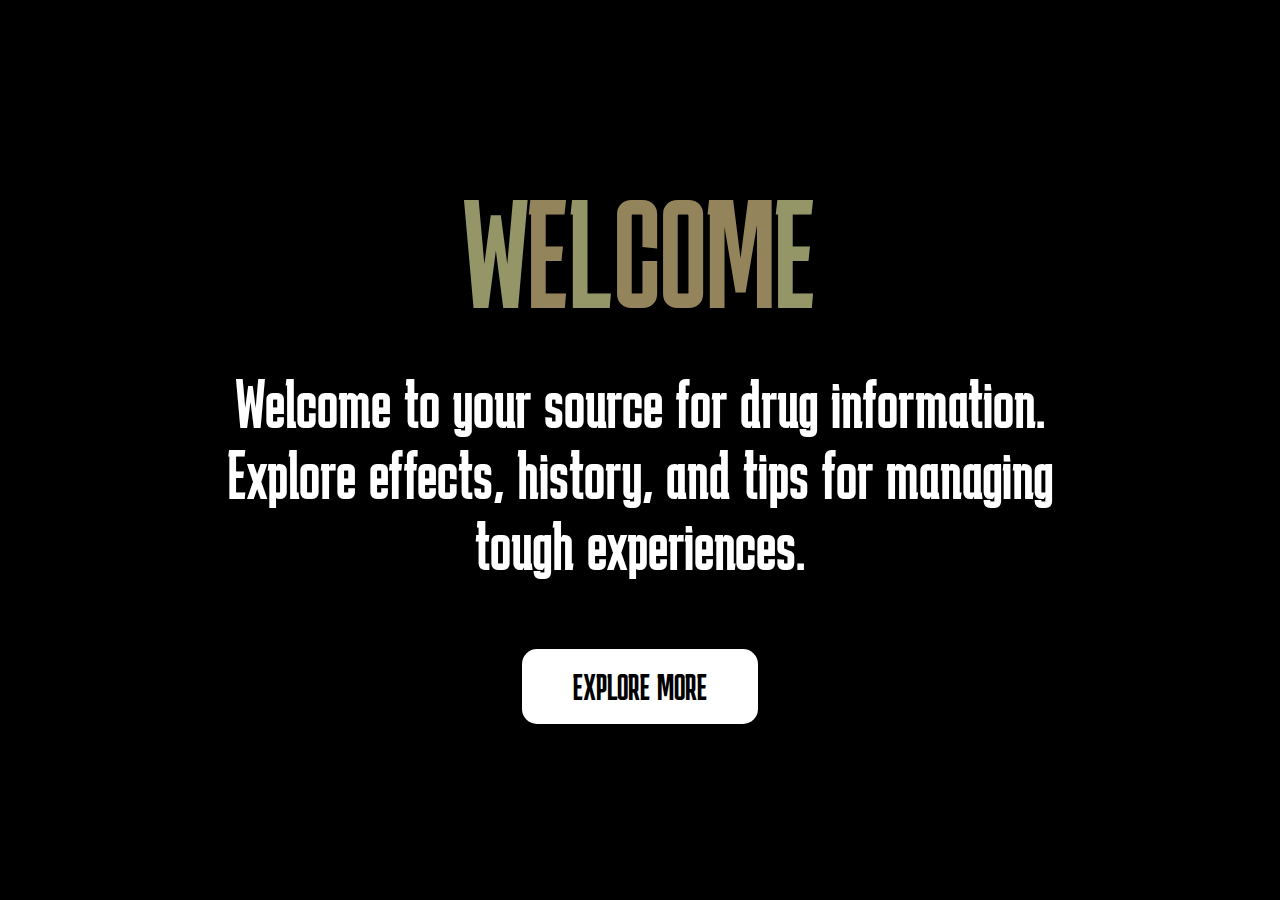
<file: index.html>
<!DOCTYPE html>
<html lang="en">
  <head>
    <meta charset="UTF-8" />
    <meta name="viewport" content="width=device-width, initial-scale=1.0" />
    <link rel="stylesheet" href="index.css" />
    <link rel="preconnect" href="https://fonts.googleapis.com" />
    <link rel="preconnect" href="https://fonts.gstatic.com" crossorigin />
    <link
      href="https://fonts.googleapis.com/css2?family=Karantina:wght@300;400;700&display=swap"
      rel="stylesheet"
    />
    <link
      rel="shortcut icon"
      href="./images/icon-drogues.jpg"
      type="image/x-icon"
    />
    <title>Drugs</title>
  </head>
  <body>
    <main class="main-content">
      <div class="main-content__header">
        <span class="green">W</span>
        <span class="brown">E</span>
        <span class="green">L</span>
        <span class="brown">C</span>
        <span class="brown">O</span>
        <span class="brown">M</span>
        <span class="green">E</span>
      </div>
      <p class="text-content">
        Welcome to your source for drug information. Explore effects, history,
        and tips for managing tough experiences.
      </p>
      <a class="button" href="content.html">EXPLORE MORE</a>
    </main>
  </body>
</html>
</file>
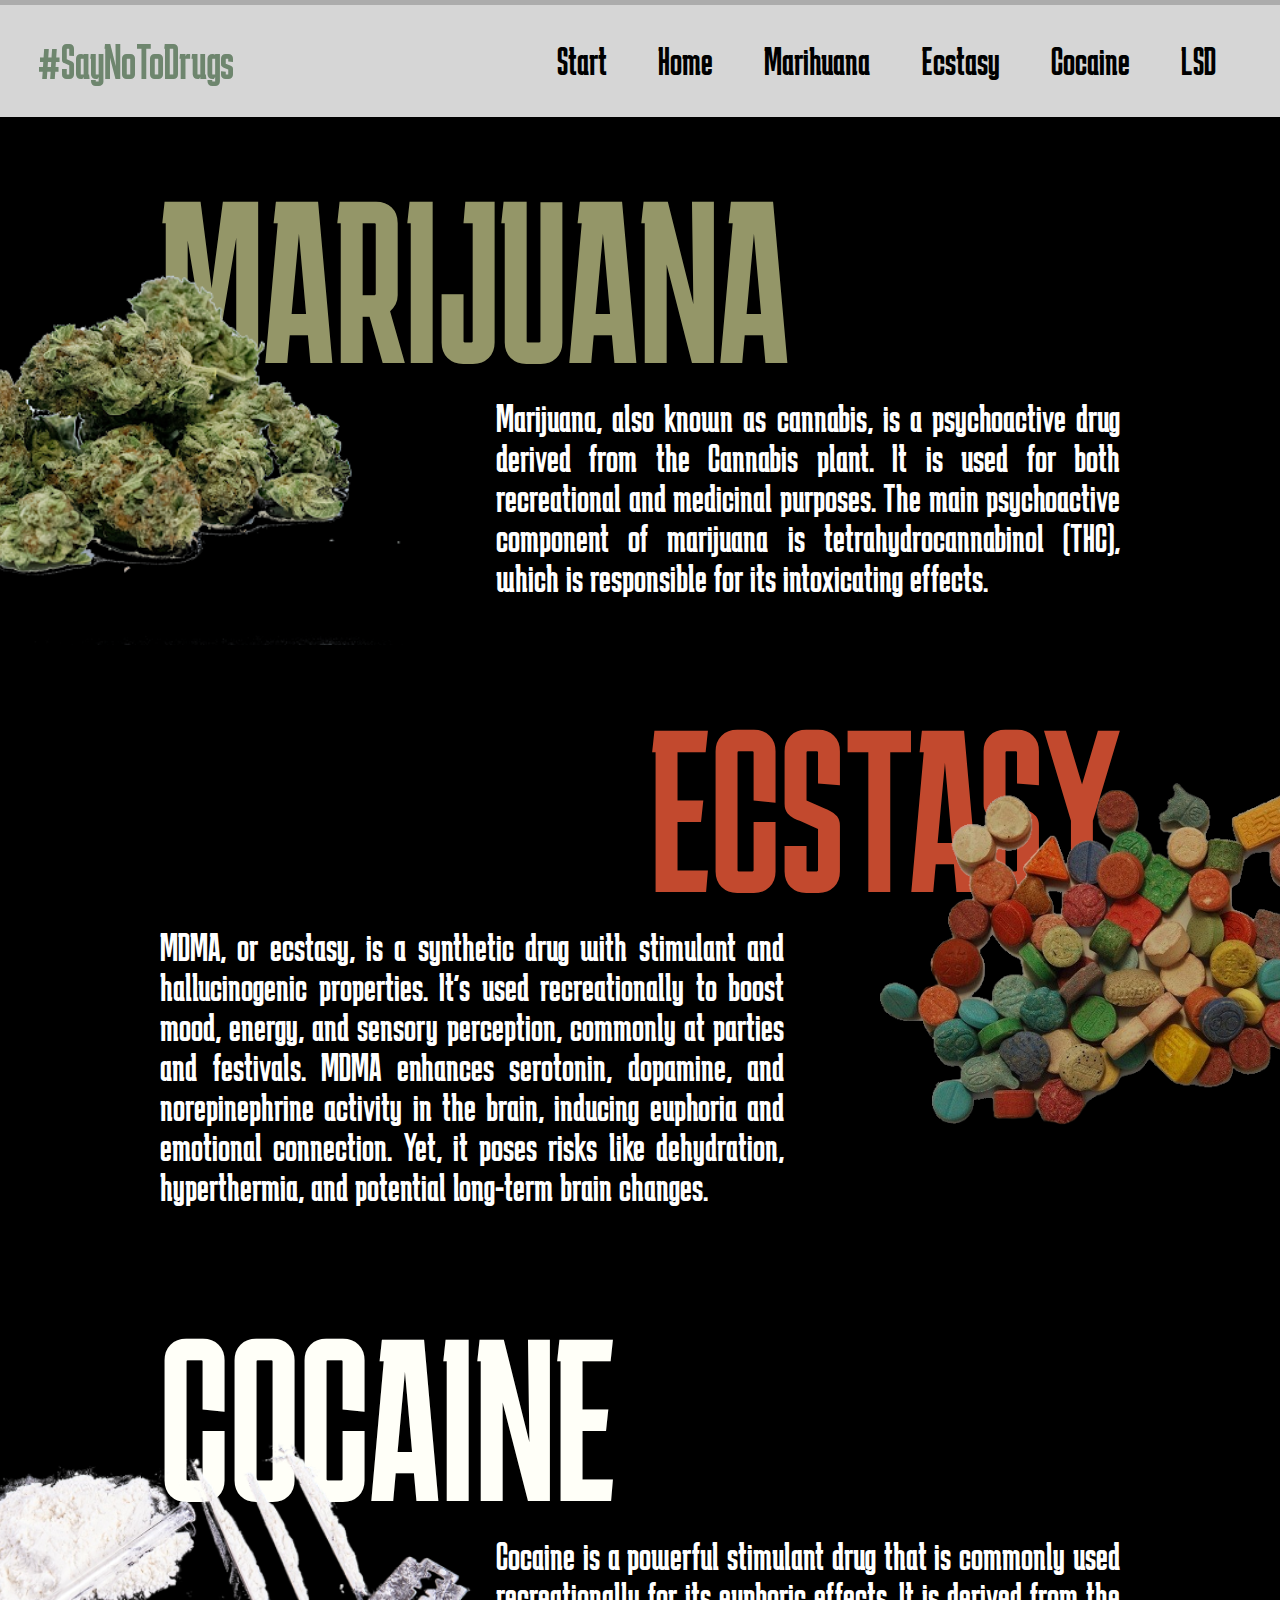
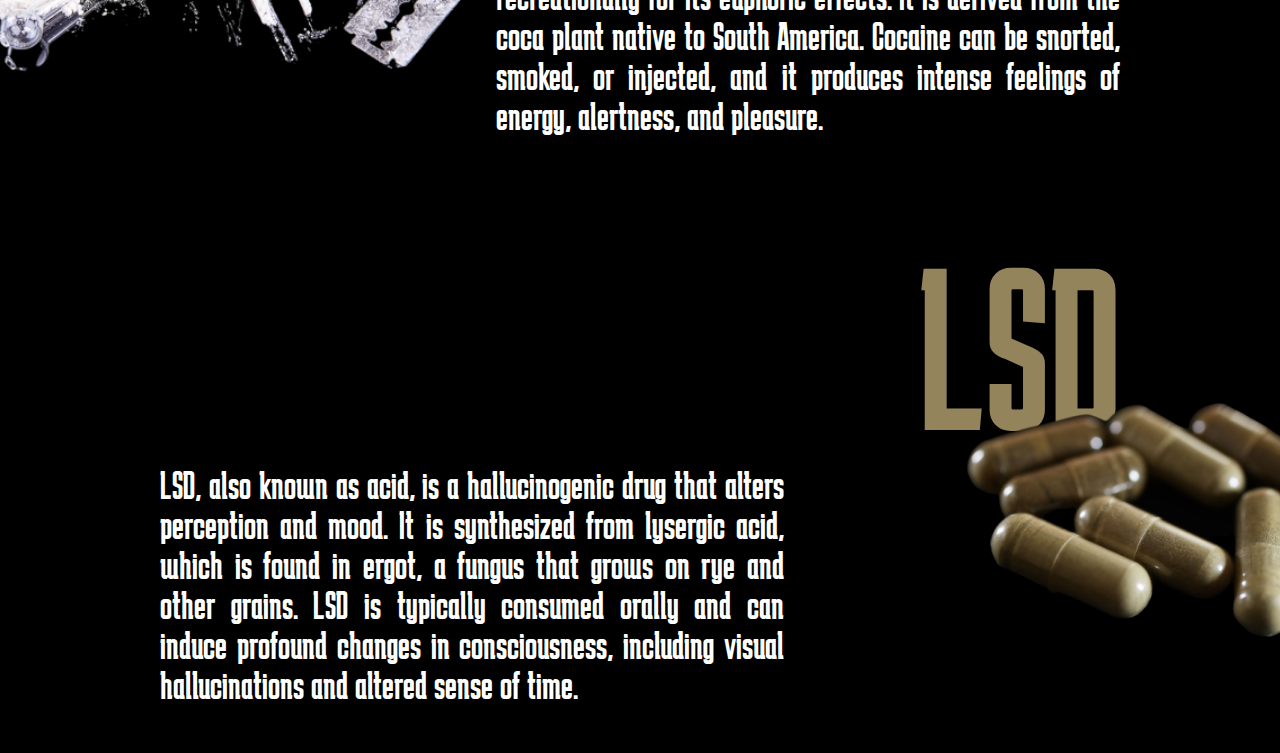
<file: content.html>
<!DOCTYPE html>
<html lang="en">
  <head>
    <meta charset="UTF-8" />
    <meta name="viewport" content="width=device-width, initial-scale=1.0" />
    <link rel="preconnect" href="https://fonts.googleapis.com" />
    <link rel="preconnect" href="https://fonts.gstatic.com" crossorigin />
    <link
      href="https://fonts.googleapis.com/css2?family=Karantina:wght@300;400;700&display=swap"
      rel="stylesheet"
    />
    <link
      rel="shortcut icon"
      href="./images/icon-drogues.jpg"
      type="image/x-icon"
    />
    <link rel="stylesheet" href="content.css" />
    <link rel="stylesheet" href="header.css" />
    <title>Drugs</title>
  </head>
  <body>
    <header class="main-header">
      <div class="logo">#SayNoToDrugs</div>
      <nav class="nav-bar">
        <ul class="nav-list">
          <li><a href="index.html">Start</a></li>
          <li><a href="content.html">Home</a></li>
          <li><a href="marihuana.html">Marihuana</a></li>
          <li><a href="ecstasy.html">Ecstasy</a></li>
          <li><a href="cocaine.html">Cocaine</a></li>
          <li><a href="lsd.html">LSD</a></li>
        </ul>
      </nav>
      <select class="nav-list__dropdown" onchange="location = this.value;">
        <option value="" disabled selected>MENU</option>
        <option value="index.html">Start</option>
        <option value="content.html">Home</option>
        <option value="marihuana.html">Marihuana</option>
        <option value="ecstasy.html">Ecstasy</option>
        <option value="cocaine.html">Cocaine</option>
        <option value="lsd.html">LSD</option>
      </select>
    </header>
    <main class="main-content">
      <section class="section-content">
        <h1 class="section-heading cannabis-heading">
          MARIJUANA
          <img
            class="cannabis-img"
            src="./images/marihuana.png"
            alt="marihuana"
          />
        </h1>
        <p class="section-paragraph flex-end">
          Marijuana, also known as cannabis, is a psychoactive drug derived from
          the Cannabis plant. It is used for both recreational and medicinal
          purposes. The main psychoactive component of marijuana is
          tetrahydrocannabinol (THC), which is responsible for its intoxicating
          effects.
        </p>
      </section>
      <section class="section-content">
        <h1 class="section-heading flex-end ecstasy-heading">
          ECSTASY
          <img class="ecstasy-img" src="./images/ecstasy.png" alt="ecstasy" />
        </h1>
        <p class="section-paragraph">
          MDMA, or ecstasy, is a synthetic drug with stimulant and
          hallucinogenic properties. It's used recreationally to boost mood,
          energy, and sensory perception, commonly at parties and festivals.
          MDMA enhances serotonin, dopamine, and norepinephrine activity in the
          brain, inducing euphoria and emotional connection. Yet, it poses risks
          like dehydration, hyperthermia, and potential long-term brain changes.
        </p>
      </section>
      <section class="section-content">
        <h1 class="section-heading cocaine-heading">
          COCAINE
          <img class="cocaine-img" src="./images/cocaine.png" alt="cocaine" />
        </h1>
        <p class="section-paragraph flex-end">
          Cocaine is a powerful stimulant drug that is commonly used
          recreationally for its euphoric effects. It is derived from the coca
          plant native to South America. Cocaine can be snorted, smoked, or
          injected, and it produces intense feelings of energy, alertness, and
          pleasure.
        </p>
      </section>
      <section class="section-content">
        <h1 class="section-heading flex-end lsd-heading">
          LSD
          <img class="lsd-img" src="./images/lsd.png" alt="lcd" />
        </h1>
        <p class="section-paragraph">
          LSD, also known as acid, is a hallucinogenic drug that alters
          perception and mood. It is synthesized from lysergic acid, which is
          found in ergot, a fungus that grows on rye and other grains. LSD is
          typically consumed orally and can induce profound changes in
          consciousness, including visual hallucinations and altered sense of
          time.
        </p>
      </section>
    </main>
  </body>
</html>
</file>
<file: index.css>
* {
  margin: 0;
  border: 0;
  box-sizing: border-box;
  font-family: "Karantina", system-ui;
  font-weight: 400;
  font-style: normal;
}

.main-content {
  display: flex;
  align-items: center;
  justify-content: center;
  flex-direction: column;
  height: 100vh;
  gap: 4vh;
  background: black;
}

.main-content__header {
  font-size: 12vw;
  display: flex;
}

.text-content {
  font-size: 5.5vw;
  color: white;
  width: 70vw;
  text-align: center;
  margin-bottom: 2rem;
}

.button {
  text-decoration: none;
  background: white;
  color: black;
  padding: 2vh 4vw;
  font-size: 3vw;
  border-radius: 15px;
}

.green {
  color: #949668;
}

.brown {
  color: #94845c;
}

@media (max-width: 1050px) {
  .main-content {
    display: flex;
    align-items: center;
    justify-content: center;
    flex-direction: column;
    height: 100vh;
    gap: 3vh;
    background: black;
  }

  .main-content__header {
    font-size: 20vw;
    display: flex;
  }

  .text-content {
    font-size: 8vw;
    color: white;
    width: 80vw;
    text-align: center;
    margin-bottom: 2rem;
  }

  .button {
    text-decoration: none;
    background: white;
    color: black;
    padding: 2vh 8vw;
    font-size: 5vw;
    border-radius: 15px;
  }
}

@media (max-width: 450px) {
  .main-content {
    display: flex;
    align-items: center;
    justify-content: center;
    flex-direction: column;
    height: 100vh;
    gap: 6vh;
    background: black;
  }

  .main-content__header {
    font-size: 25vw;
    display: flex;
  }

  .text-content {
    font-size: 10vw;
    color: white;
    width: 70vw;
    text-align: center;
    margin-bottom: 2rem;
  }

  .button {
    text-decoration: none;
    background: white;
    color: black;
    padding: 1.5vh 8vw;
    font-size: 8vw;
    border-radius: 15px;
  }
}
</file>
<file: content.css>
* {
  margin: 0;
  padding: 0;
  font-family: "Karantina", system-ui;
  font-weight: 400;
}

.main-content {
  display: flex;
  flex-direction: column;
  width: 100%;
  height: fit-content;
  min-height: 100%;
  background: black;
}

.section-content {
  display: flex;
  flex-direction: column;
  height: fit-content;
  padding: 3rem 10rem;
  overflow: hidden;
}

.section-heading {
  font-size: 18vw;
  position: relative;
}

.section-paragraph {
  display: flex;
  font-size: 40px;
  color: white;
  width: 65%;
  justify-self: end;
  text-align: justify;
}

.flex-end {
  align-self: flex-end;
}

.cannabis-img {
  position: absolute;
  left: -25rem;
  top: 2rem;
  height: 35vw;
}

.cannabis-heading {
  color: rgba(148, 150, 104, 1);
}

.cocaine-img {
  position: absolute;
  height: 30vw;
  left: -15rem;
  top: 3rem;
}

.cocaine-heading {
  color: rgb(255, 255, 248);
}

.ecstasy-img {
  position: absolute;
  right: -20vw;
  top: 5rem;
  height: 28vw;
}

.ecstasy-heading {
  color: rgb(194, 73, 46);
}

.lsd-img {
  position: absolute;
  height: 20vw;
  right: -16rem;
  top: 10rem;
}

.lsd-heading {
  color: rgba(148, 132, 92, 1);
}

@media (max-width: 920px) {
  .section-content {
    display: flex;
    flex-direction: column;
    height: fit-content;
    overflow: hidden;
    padding: 2rem 1rem;
  }

  .section-heading {
    font-size: 100px;
    position: relative;
    display: flex;
    justify-content: center;
  }

  .section-paragraph {
    display: flex;
    font-size: 25px;
    color: white;
    width: 60%;
    justify-self: center;
    text-align: justify;
  }

  .lsd-img {
    position: absolute;
    right: -10rem;
    top: 10vh;
    height: 200px;
  }

  .cannabis-img {
    position: absolute;
    left: -15rem;
    top: -5vh;
    height: 300px;
  }

  .ecstasy-img {
    position: absolute;
    right: -10rem;
    top: 5vh;
    height: 250px;
  }

  .cocaine-img {
    position: absolute;
    left: -15rem;
    top: -10vh;
    height: 300px;
  }
}

@media (max-width: 450px) {
  .main-content {
    display: flex;
    flex-direction: column;
    width: 100%;
    height: fit-content;
    min-height: 100%;
    background: black;
  }

  .section-content {
    display: flex;
    flex-direction: column;
    height: fit-content;
    overflow: hidden;
    padding: 2rem 1rem;
  }

  .section-heading {
    font-size: 20vw;
    position: relative;
    display: flex;
    align-self: center;
  }

  .section-paragraph {
    display: flex;
    font-size: 25px;
    color: white;
    width: 90%;
    align-self: center;
    text-align: justify;
  }

  .lsd-img {
    display: none;
    position: absolute;
    right: -10rem;
    top: 10vh;
    height: 200px;
  }

  .cannabis-img {
    display: none;
    position: absolute;
    left: -15rem;
    top: -5vh;
    height: 300px;
  }

  .ecstasy-img {
    display: none;
    position: absolute;
    right: -10rem;
    top: 5vh;
    height: 250px;
  }

  .cocaine-img {
    display: none;
    position: absolute;
    left: -15rem;
    top: -10vh;
    height: 300px;
  }
}
</file>
<file: header.css>
.main-header {
  display: flex;
  justify-content: space-between;
  align-items: center;
  border-top: 5px solid rgb(172, 172, 172);
  background: rgb(214, 214, 214);
  padding: 3vh 3vw;
}

.logo {
  font-size: 50px;
  display: flex;
  align-items: center;
  color: rgb(110, 134, 110);
  user-select: none;
}

.nav-bar {
  display: flex;
  justify-content: end;
}

.nav-list {
  display: flex;
  list-style: none;
  flex-direction: row;
}

.nav-list li {
  font-size: 40px;
  padding: 1vh 2vw;
}

.nav-list li a {
  text-decoration: none;
  color: black;
}

.nav-list__dropdown {
  display: none;
}

@media (max-width: 920px) {
  .nav-list {
    display: none;
  }

  .nav-list__dropdown {
    display: block;
    border: none;
    background: inherit;
    font-size: 40px;
    display: flex;
    align-items: center;
  }
}

@media (max-width: 450px) {
  .nav-list {
    display: none;
  }

  .nav-list__dropdown {
    display: block;
    border: none;
    background: inherit;
    font-size: 10vw;
    display: flex;
    align-items: center;
  }

  .logo {
    font-size: 10vw;
    display: flex;
    align-items: center;
    color: rgb(110, 134, 110);
    user-select: none;
  }
}
</file>
